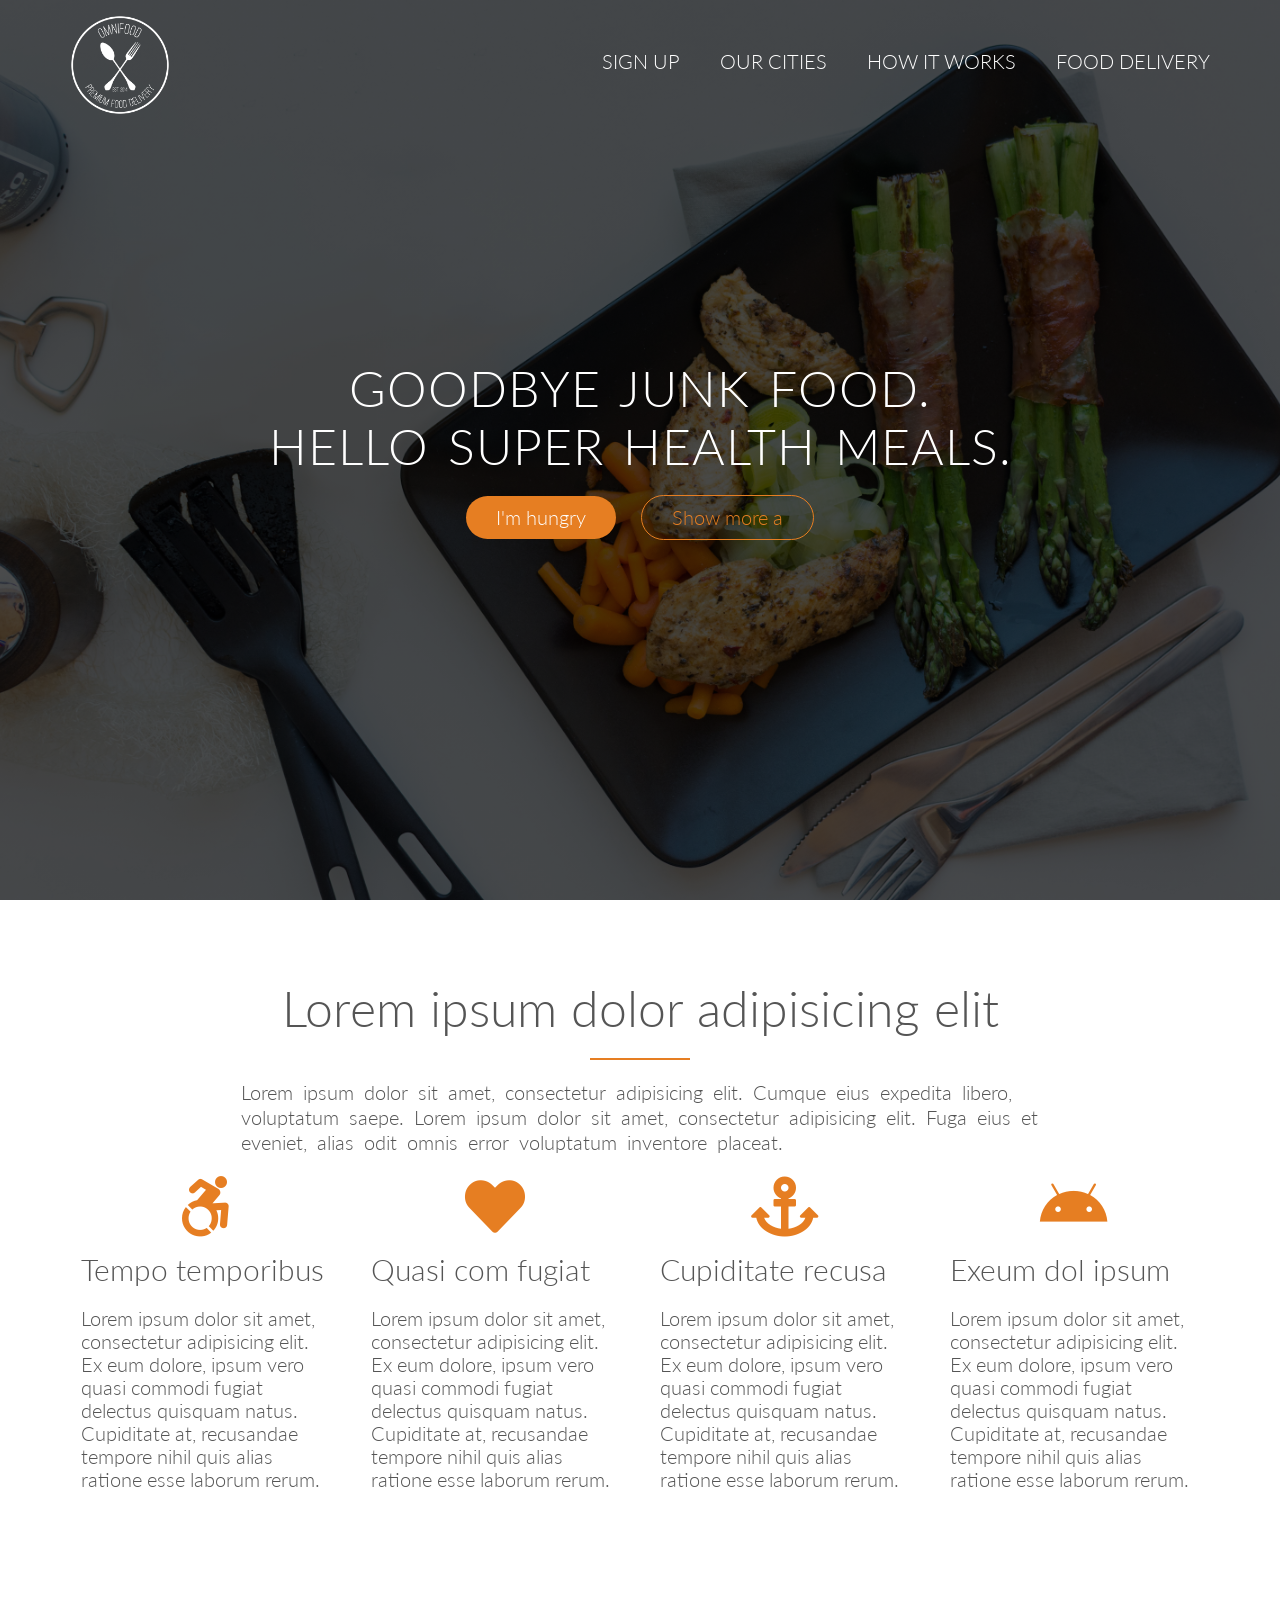
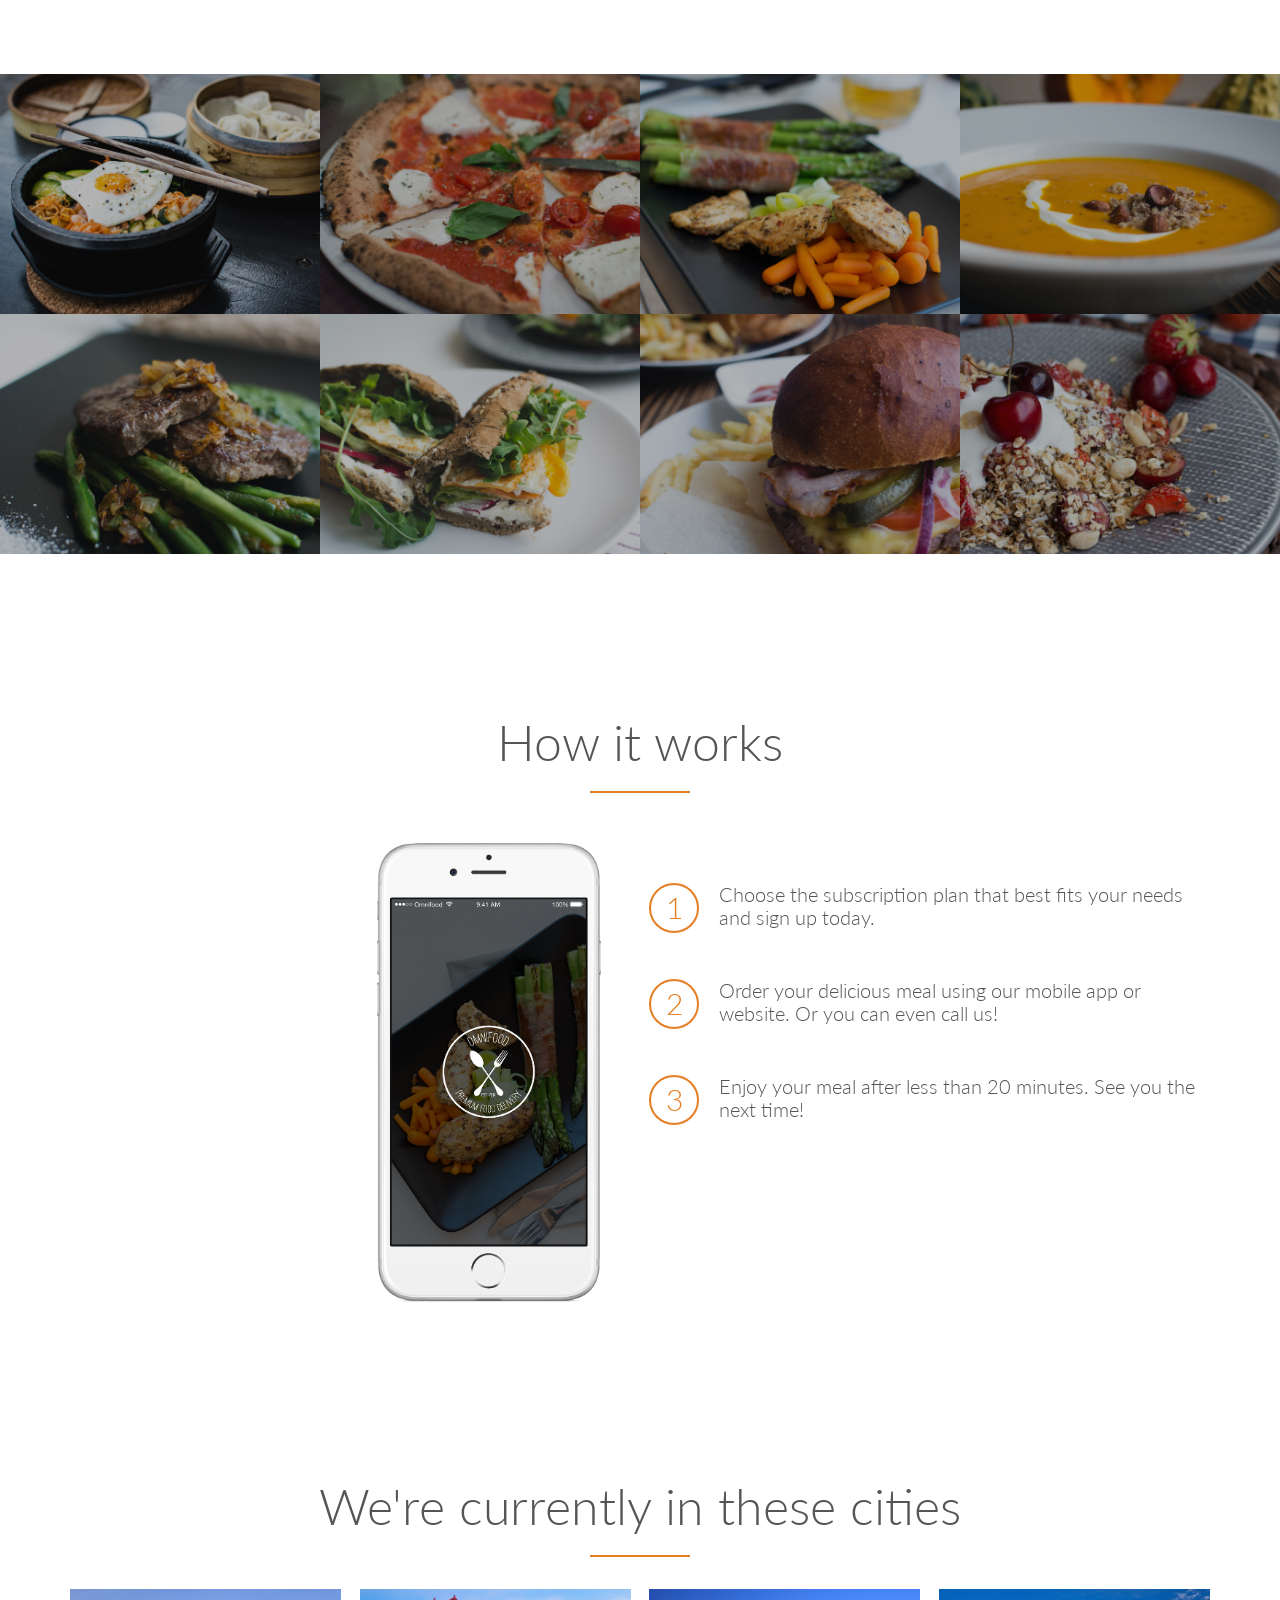
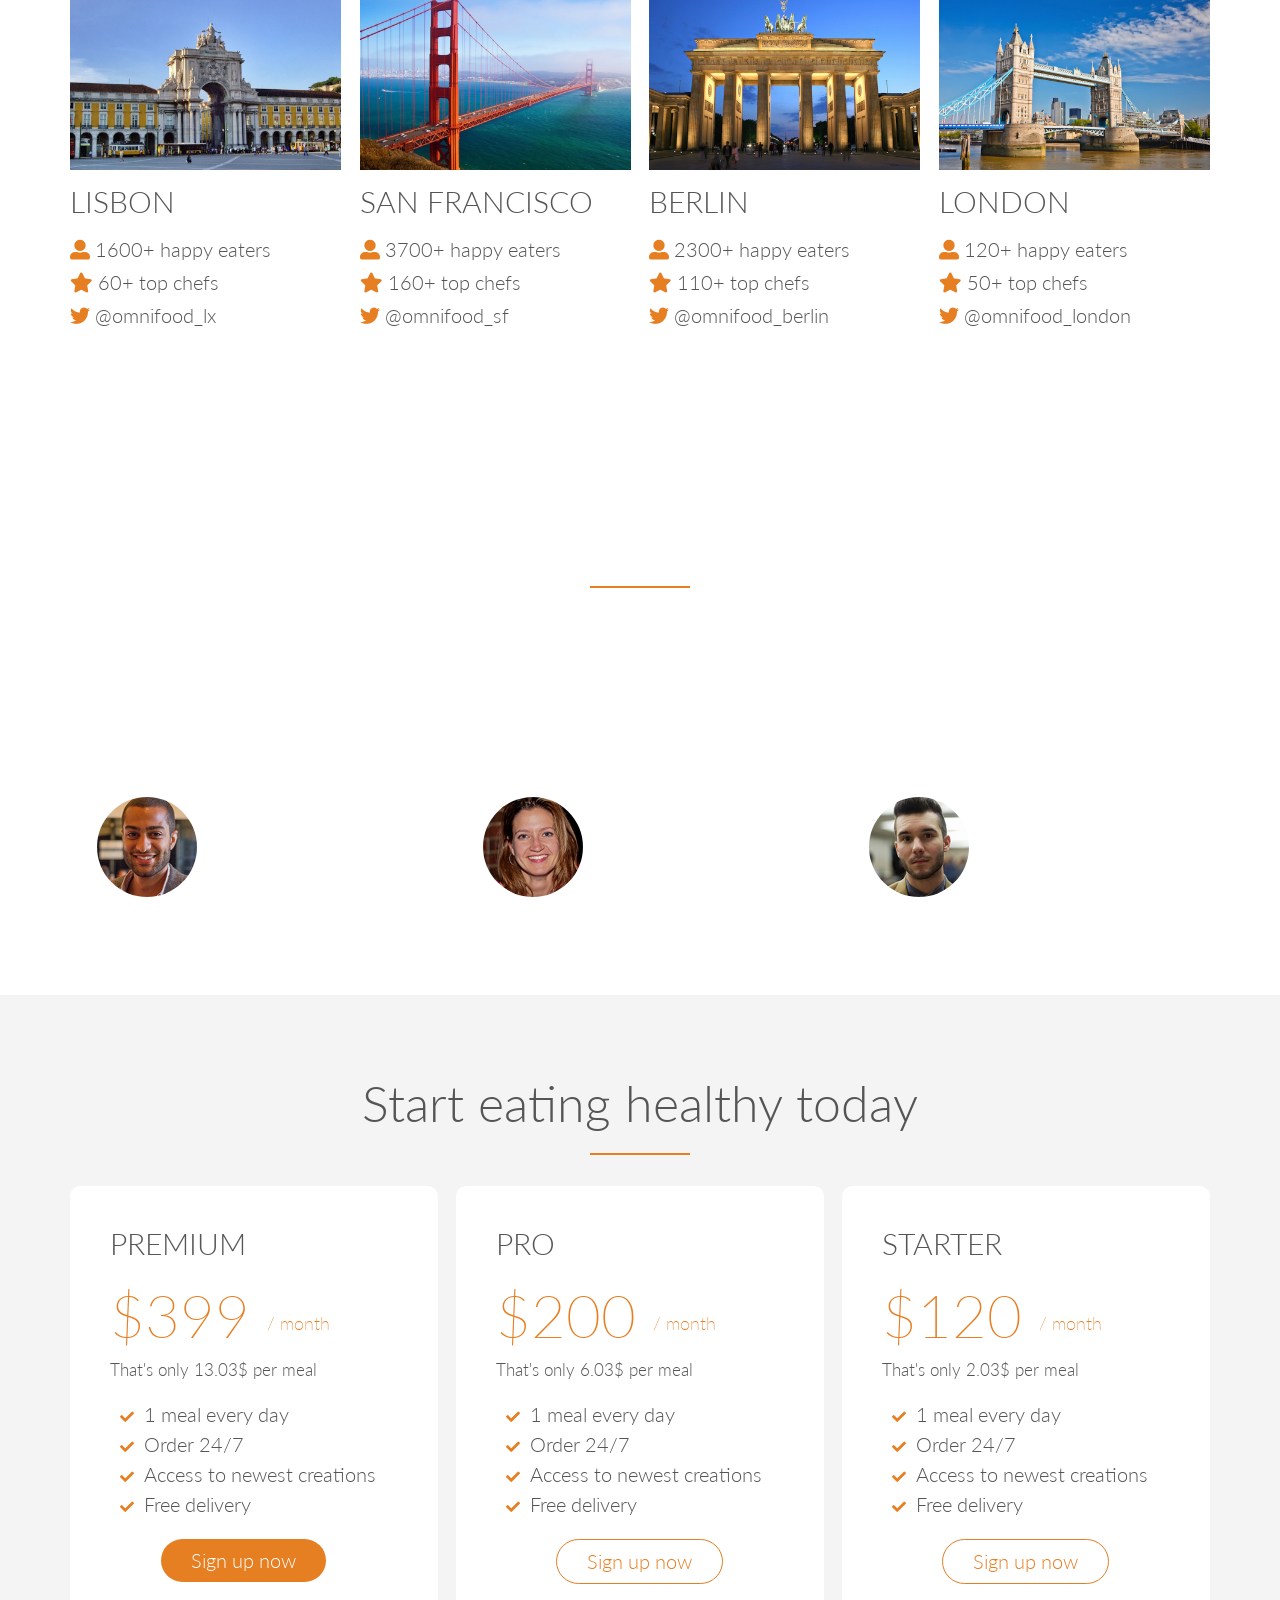
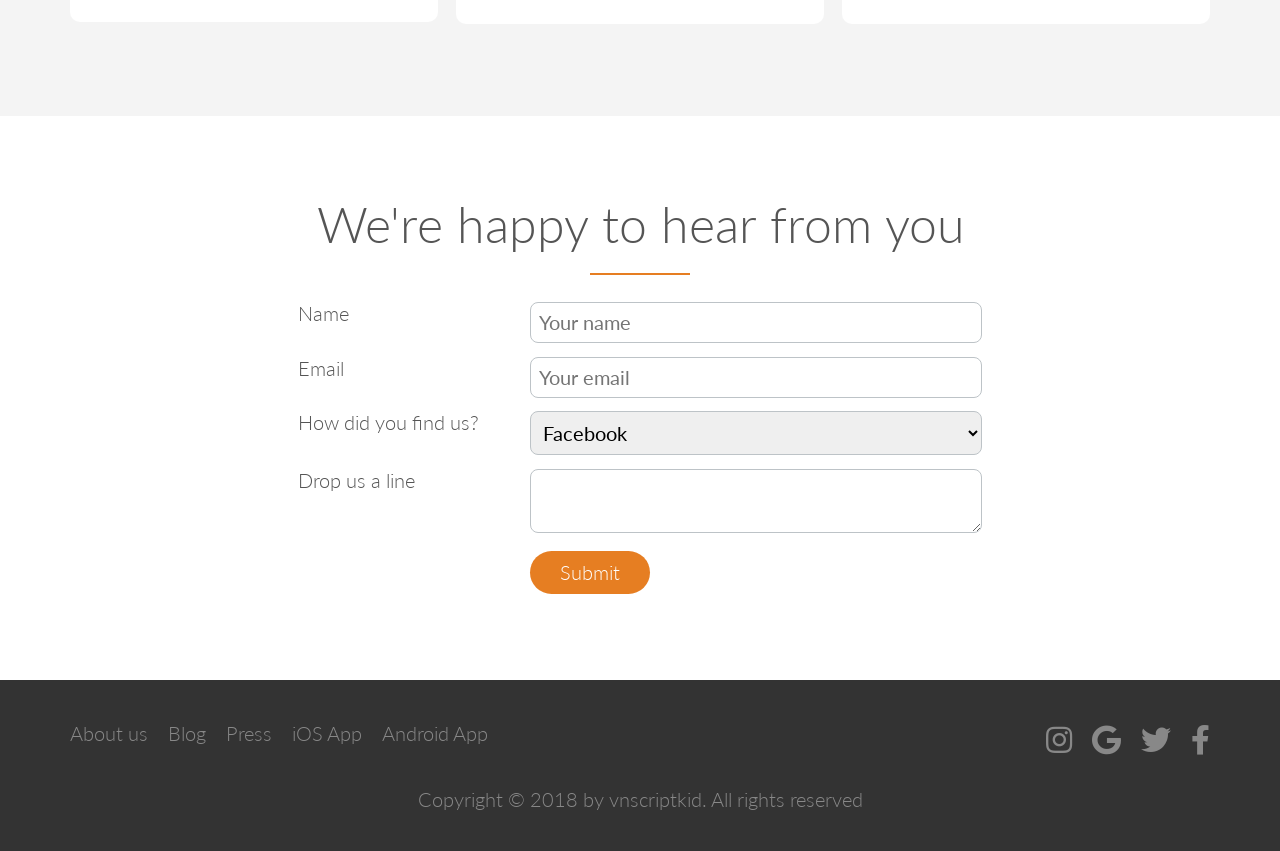
<file: index.html>
<!DOCTYPE html>
<html lang="en">
<head>
	<title></title>
	<link rel="stylesheet" type="text/css" href="vendors/css/normalize.css">
	<link rel="stylesheet" type="text/css" href="vendors/css/col.css">
	<link rel="stylesheet" type="text/css" href="vendors/css/4cols.css">
	<link rel="stylesheet" type="text/css" href="vendors/css/2cols.css">
	<link rel="stylesheet" type="text/css" href="vendors/css/3cols.css">
	<link rel="stylesheet" href="https://use.fontawesome.com/releases/v5.0.13/css/all.css" integrity="sha384-DNOHZ68U8hZfKXOrtjWvjxusGo9WQnrNx2sqG0tfsghAvtVlRW3tvkXWZh58N9jp" crossorigin="anonymous">
	<link rel="stylesheet" type="text/css" href="resources/css/style.css">
	<link href="https://fonts.googleapis.com/css?family=Lato:100,300,300i,400" rel="stylesheet">
</head>
<body>
	<header>
		<nav class="row group">
			<img src="resources/img/logo-white.png" alt="Omnifood log" class="logo">
			<ul class="main-nav">
				<li><a href="#">Food delivery</a></li>
				<li><a href="#">How it works</a></li>
				<li><a href="#">Our cities</a></li>
				<li><a href="#">Sign up</a></li>
			</ul>
		</nav>
		<div class="hero-text-box">
			<h1>Goodbye junk food.<br/> Hello super health meals.</h1>
			<a class="btn btn-full" href="#">I'm hungry</a>
			<a class="btn btn-ghost" href="#">Show more a</a>
		</div>
	</header>

	<section class="feature-section">
		<div class="row">
			<h2 class="section-heading">Lorem ipsum dolor adipisicing elit</h2>
			<p class="feature-section__sub-heading">Lorem ipsum dolor sit amet, consectetur adipisicing elit. Cumque eius expedita libero, voluptatum saepe. Lorem ipsum dolor sit amet, consectetur adipisicing elit. Fuga eius et eveniet, alias odit omnis error voluptatum inventore placeat.</p>
			<div class="row group">
				<div class="feature-section__feature col span_1_of_4">
					<i class="feature-section__icon fab fa-accessible-icon"></i>
					<h3 class="feature-section__feature-name">Tempo temporibus</h3>
					<p class="feature-section__feature-text">Lorem ipsum dolor sit amet, consectetur adipisicing elit. Ex eum dolore, ipsum vero quasi commodi fugiat delectus quisquam natus. Cupiditate at, recusandae tempore nihil quis alias ratione esse laborum rerum.</p>
				</div>
				<div class="feature-section__feature col span_1_of_4">
					<i class="feature-section__icon fas fa-heart"></i>
					<h3 class="feature-section__feature-name">Quasi com fugiat</h3>
					<p class="feature-section__feature-text">Lorem ipsum dolor sit amet, consectetur adipisicing elit. Ex eum dolore, ipsum vero quasi commodi fugiat delectus quisquam natus. Cupiditate at, recusandae tempore nihil quis alias ratione esse laborum rerum.</p>
				</div>
				<div class="feature-section__feature col span_1_of_4">
					<i class="feature-section__icon fas fa-anchor"></i>
					<h3 class="feature-section__feature-name">Cupiditate recusa</h3>
					<p class="feature-section__feature-text">Lorem ipsum dolor sit amet, consectetur adipisicing elit. Ex eum dolore, ipsum vero quasi commodi fugiat delectus quisquam natus. Cupiditate at, recusandae tempore nihil quis alias ratione esse laborum rerum.</p>
				</div>
				<div class="feature-section__feature col span_1_of_4">
					<i class="feature-section__icon fab fa-android"></i>
					<h3 class="feature-section__feature-name">Exeum dol ipsum</h3>
					<p class="feature-section__feature-text">Lorem ipsum dolor sit amet, consectetur adipisicing elit. Ex eum dolore, ipsum vero quasi commodi fugiat delectus quisquam natus. Cupiditate at, recusandae tempore nihil quis alias ratione esse laborum rerum.</p>
				</div>
			</div>
		</div>
	</section>

	<section class="meal-section meal-section--no-t-padding">
		<ul class="meal-section__row-1 group">
			<li>
				<figure class="meal-section__figure">
					<img src="./resources/img/1.jpg" alt="" class="meal-section__img">
				</figure>
			</li>
			<li class="meal-section__li">
				<figure class="meal-section__figure">
					<img src="./resources/img/2.jpg" alt="" class="meal-section__img">
				</figure>
			</li>
			<li class="meal-section__li">
				<figure class="meal-section__figure">
					<img src="./resources/img/3.jpg" alt="" class="meal-section__img">
				</figure>
			</li>
			<li class="meal-section__li">
				<figure class="meal-section__figure">
					<img src="./resources/img/4.jpg" alt="" class="meal-section__img">
				</figure>
			</li>
		</ul>
		<ul class="meal-section__row-2 group">
			<li class="meal-section__li">
				<figure class="meal-section__figure">
					<img src="./resources/img/5.jpg" alt="" class="meal-section__img">
				</figure>
			</li>
			<li class="meal-section__li">
				<figure class="meal-section__figure">
					<img src="./resources/img/6.jpg" alt="" class="meal-section__img">
				</figure>
			</li>
			<li class="meal-section__li">
				<figure class="meal-section__figure">
					<img src="./resources/img/7.jpg" alt="" class="meal-section__img">
				</figure>
			</li>
			<li class="meal-section__li">
				<figure class="meal-section__figure">
					<img src="./resources/img/8.jpg" alt="" class="meal-section__img">
				</figure>
			</li>
		</ul>
	</section>

	<section class="steps-section">
		<div class="row">
			<h2 class="section-heading">How it works</h2>
		</div>
		<div class="row group">
			<div class="steps-section__left-side col span_1_of_2">
				<img class="steps-section__left-image" src="resources/img/app-iPhone.png" alt="iphone-image">
			</div>
			<div class="steps-section__right-side col span_1_of_2">
				<div class="steps-section__step">
					<div class="steps-section__step-number">1</div>
					<div class="steps-section__step-text">Choose the subscription plan that best fits your needs and sign up today.</div>
				</div>
				<div class="steps-section__step">
					<div class="steps-section__step-number">2</div>
					<div class="steps-section__step-text">Order your delicious meal using our mobile app or website. Or you can even call us!</div>
				</div>
				<div class="steps-section__step">
					<div class="steps-section__step-number">3</div>
					<div class="steps-section__step-text">Enjoy your meal after less than 20 minutes. See you the next time!</div>
				</div>
			</div>
		</div>
	</section>

	<section class="city-section group">
		<div class="row">
			<h2 class="section-heading">We're currently in these cities</h2>
		</div>
		<div class="row">
			<div class="col span_1_of_4">
				<img class="city-section__img" src="resources/img/lisbon-3.jpg" alt="Lisbon">
				<h3 class="city-section__city-name">Lisbon</h3>
				<div class="city-section__city-info">
					<i class="fas fa-user-alt"></i>
					1600+ happy eaters
				</div>
				<div class="city-section__city-info">
					<i class="fas fa-star"></i>
					60+ top chefs
				</div>
				<div class="city-section__city-info">
					<i class="fab fa-twitter"></i>
					@omnifood_lx
				</div>
			</div>
			<div class="col span_1_of_4">
				<img class="city-section__img" src="resources/img/san-francisco.jpg" alt="San Francisco">
				<h3 class="city-section__city-name">San Francisco</h3>
				<div class="city-section__city-info">
					<i class="fas fa-user-alt"></i>
					3700+ happy eaters
				</div>
				<div class="city-section__city-info">
					<i class="fas fa-star"></i>
					160+ top chefs
				</div>
				<div class="city-section__city-info">
					<i class="fab fa-twitter"></i>
					@omnifood_sf
				</div>
			</div>
			<div class="col span_1_of_4">
				<img class="city-section__img" src="resources/img/berlin.jpg" alt="Berlin">
				<h3 class="city-section__city-name">Berlin</h3>
				<div class="city-section__city-info">
					<i class="fas fa-user-alt"></i>
					2300+ happy eaters
				</div>
				<div class="city-section__city-info">
					<i class="fas fa-star"></i>
					110+ top chefs
				</div>
				<div class="city-section__city-info">
					<i class="fab fa-twitter"></i>
					@omnifood_berlin
				</div>
			</div>
			<div class="col span_1_of_4">
				<img class="city-section__img" src="resources/img/london.jpg" alt="London">
				<h3 class="city-section__city-name">London</h3>
				<div class="city-section__city-info">
					<i class="fas fa-user-alt"></i>
					120+ happy eaters
				</div>
				<div class="city-section__city-info">
					<i class="fas fa-star"></i>
					50+ top chefs
				</div>
				<div class="city-section__city-info">
					<i class="fab fa-twitter"></i>
					@omnifood_london
				</div>
			</div>
		</div>
	</section>

	<section class="testimonial-section">
		<div class="row">
			<h2 class="section-heading">Our customers can't live without us</h2>
		</div>
		<div class="row group">
			<div class="col span_1_of_3">
				<blockquote class="testimonial-section__quote">
					Omnifood is just awesome! I just launched a startup which leaves me with no time for cooking, so Omnifood is a life-saver. Now that I got used to it, I couldn't live without my daily meals!
					<cite><img src="resources/img/customer-1.jpg" alt="Alberto Duncan">Alberto Duncan</cite>
				</blockquote>
			</div>
			<div class="col span_1_of_3">
				<blockquote class="testimonial-section__quote">
					Inexpensive, healthy and great-tasting meals, delivered right to my home. We have lots of food delivery here in Lisbon, but no one comes even close to Omifood. Me and my family are so in love!
					<cite><img src="resources/img/customer-2.jpg" alt="Joana Silva">Joana Silva</cite>
				</blockquote>
			</div>
			<div class="col span_1_of_3">
				<blockquote class="testimonial-section__quote">
					I was looking for a quick and easy food delivery service in San Franciso. I tried a lot of them and ended up with Omnifood. Best food delivery service in the Bay Area. Keep up the great work!
					<cite><img src="resources/img/customer-3.jpg" alt="Milton Chapman">Milton Chapman</cite>
				</blockquote>
			</div>
		</div>
	</section>

	<section class="plan-section">
		<div class="row">
			<h2 class="section-heading">Start eating healthy today</h2>
		</div>
		<div class="row group">
			<div class="plan-section__plan-box col span_1_of_3">
				<div>
					<h3 class="plan-section__plan-name">Premium</h3>
					<p class="plan-section__month-price">$399 <span>/ month<span></p>
					<p class="plan-section__meal-price">That's only 13.03$ per meal</p>
				</div>
				<div class="plan-section__plan-detail-box">
					<ul>
						<li><i class="fas fa-check"></i>1 meal every day</li>
						<li><i class="fas fa-check"></i>Order 24/7</li>
						<li><i class="fas fa-check"></i>Access to newest creations</li>
						<li><i class="fas fa-check"></i>Free delivery</li>
					</ul>
				</div>
				<div class="plan-section__btn-box">
					<a href="#" class="btn btn-full">Sign up now</a>
				</div>
			</div>
			<div class="col span_1_of_3 plan-section__plan-box">
				<div>
					<h3 class="plan-section__plan-name">Pro</h3>
					<p class="plan-section__month-price">$200 <span> / month</span></p>
					<p class="plan-section__meal-price">That's only 6.03$ per meal</p>
				</div>
				<div  class="plan-section__plan-detail-box">
					<ul>
						<li><i class="fas fa-check"></i>1 meal every day</li>
						<li><i class="fas fa-check"></i>Order 24/7</li>
						<li><i class="fas fa-check"></i>Access to newest creations</li>
						<li><i class="fas fa-check"></i>Free delivery</li>
					</ul>
				</div>
				<div class="plan-section__btn-box">
					<a href="#" class="btn btn-ghost">Sign up now</a>
				</div>
			</div>
			<div class="col span_1_of_3 plan-section__plan-box">
					<div>
						<h3 class="plan-section__plan-name">Starter</h3>
						<p class="plan-section__month-price">$120 <span>/ month</span></p>
						<p class="plan-section__meal-price">That's only 2.03$ per meal</p>
					</div>
					<div  class="plan-section__plan-detail-box">
						<ul>
							<li><i class="fas fa-check"></i>1 meal every day</li>
							<li><i class="fas fa-check"></i>Order 24/7</li>
							<li><i class="fas fa-check"></i>Access to newest creations</li>
							<li><i class="fas fa-check"></i>Free delivery</li>
						</ul>
					</div>
					<div class="plan-section__btn-box">
						<a href="#" class="btn btn-ghost">Sign up now</a>
					</div>
			</div>
		</div>
	</section>

	<section class="form-section">
		<div class="row">
			<h2 class="section-heading">We're happy to hear from you</h2>
		</div>
		<div class="row group">
			<form action="#" method="post" class="form-section_contact-form">
				<div class="row">
					<div class="span_1_of_3 col">
						<label for="name-of-form">Name</label>
					</div>	
					<div class="span_2_of_3 col">
						<input type="text" id="name-of-form" placeholder="Your name">
					</div>			
				</div>
				<div class="row">
					<div class="span_1_of_3 col">
						<label for="email-of-form">Email</label>
					</div>
					<div class="span_2_of_3 col">
						<input type="text" id="email-of-form" placeholder="Your email">
					</div>						
				</div>
				<div class="row">
					<div class="span_1_of_3 col">
						<label for="find-of-form">How did you find us?</label>
					</div>
					<div class="span_2_of_3 col">
						<select id="find-of-form">
						  <option value="fb">Facebook</option>
						  <option value="twitter">Twitter</option>
						  <option value="instagram">Instagram</option>
						</select>
					</div>						
				</div>
				<div class="row">
					<div class="span_1_of_3 col">
						<label for="text-of-form">Drop us a line</label>
					</div>
					<div class="span_2_of_3 col">
						<textarea name="" id="text-of-form"></textarea>
					</div>						
				</div>
				<div class="row">
					<div class="span_1_of_3 col">
					</div>
					<div class="span_2_of_3 col">
						<input class="btn-full btn" type="submit" value="Submit">
					</div>						
				</div>
			</form>
		</div>
	</section>

	<footer class="footer-section">
		<div class="row group footer-section__first-line">
			<div class="col span_1_of_2">
				<ul class="footer-section__links">
					<li><a href="#">About us</a></li>
					<li><a href="#">Blog</a></li>
					<li><a href="#">Press</a></li>
					<li><a href="#">iOS App</a></li>
					<li><a href="#">Android App</a></li>
				</ul>
			</div>
			<div class="col span_1_of_2">
				<ul class="footer-section__social-media">
					<li><a href="#"><i class="fab fa-facebook-f"></i></a></li>
					<li><a href="#"><i class="fab fa-twitter"></i></a></li>
					<li><a href="#"><i class="fab fa-google"></i></a></li>
					<li><a href="#"><i class="fab fa-instagram"></i></a></li>
				</ul>
			</div>
		</div>
		<div class="row footer-section__copyright">
			<p>Copyright &copy; 2018 by vnscriptkid. All rights reserved</p>
		</div>
	</footer>
</body>
</html>
</file>
<file: vendors/css/col.css>
/*  SECTIONS  ============================================================================= */

.section {
	clear: both;
	padding: 0px;
	margin: 0px;
}

/*  GROUPING  ============================================================================= */


.group:before,
.group:after {
    content:"";
    display:table;
}
.group:after {
    clear:both;
}
.group {
    zoom:1; /* For IE 6/7 (trigger hasLayout) */
}

/*  GRID COLUMN SETUP   ==================================================================== */

.col {
	display: block;
	float:left;
	margin: 1% 0 1% 1.6%;
}

.col:first-child { margin-left: 0; } /* all browsers except IE6 and lower */


/*  REMOVE MARGINS AS ALL GO FULL WIDTH AT 480 PIXELS */

@media only screen and (max-width: 480px) {
	.col { 
		margin: 1% 0 1% 0%;
	}
}
</file>
<file: vendors/css/4cols.css>
/*  GRID OF FOUR   ============================================================================= */

	
.span_4_of_4 {
	width: 100%; 
}

.span_3_of_4 {
	width: 74.6%; 
}

.span_2_of_4 {
	width: 49.2%; 
}

.span_1_of_4 {
	width: 23.8%; 
}


/*  GO FULL WIDTH AT LESS THAN 480 PIXELS */

@media only screen and (max-width: 480px) {
	.span_4_of_4 {
		width: 100%; 
	}
	.span_3_of_4 {
		width: 100%; 
	}
	.span_2_of_4 {
		width: 100%; 
	}
	.span_1_of_4 {
		width: 100%; 
	}
}
</file>
<file: vendors/css/2cols.css>
/*  GRID OF TWO   ============================================================================= */


.span_2_of_2 {
	width: 100%;
}

.span_1_of_2 {
	width: 49.2%;
}

/*  GO FULL WIDTH AT LESS THAN 480 PIXELS */

@media only screen and (max-width: 480px) {
	.span_2_of_2 {
		width: 100%; 
	}
	.span_1_of_2 {
		width: 100%; 
	}
}
</file>
<file: vendors/css/3cols.css>
/*  GRID OF THREE   ============================================================================= */

	
.span_3_of_3 {
	width: 100%; 
}

.span_2_of_3 {
	width: 66.13%; 
}

.span_1_of_3 {
	width: 32.26%; 
}


/*  GO FULL WIDTH AT LESS THAN 480 PIXELS */

@media only screen and (max-width: 480px) {
	.span_3_of_3 {
		width: 100%; 
	}
	.span_2_of_3 {
		width: 100%; 
	}
	.span_1_of_3 {
		width: 100%;
	}
}
</file>
<file: resources/css/style.css>
/*BASIC SETUP*/
* {
	margin: 0;
	padding: 0;
	box-sizing: border-box;
}

html {
	background-color: #fff;
	color: #555;
	font-family: 'Lato', 'Arial', sans-serif;
	font-size: 20px;
	font-weight: 300;
	text-rendering: optimizeLegibility;
}

a {
	text-decoration: none;
}

/*REUSABLE COMPONENT*/
.row {
	max-width: 1140px;
	margin: 0 auto;
}

section {
	padding: 80px 0;
}

ul {
	list-style: none;
}

/* HEADING SECTION */
.section-heading {
	text-align: center;
	font-size: 250%;
	font-weight: 300;
}

.section-heading:after {
	display: block;
	width: 100px;
	height: 2px;
	background-color: #e67e22;
	content: '';
	margin: 20px auto;
}

/* HEADER SECTION */
header {
	background-image: linear-gradient(rgba(0, 0, 0, 0.7), rgba(0, 0, 0, 0.7)), url('../img/hero.jpg');
	background-size: cover;
	background-position: center;
	height: 100vh;
	position: relative;
	background-attachment: fixed;
}

header h1 {
	margin-top: 0;
	margin-bottom: 20px;
	font-size: 250%;
	font-weight: 300;
	text-transform: uppercase;
	letter-spacing: 1px;
	word-spacing: 4px;
	color: #fff;
}

header .hero-text-box {
	text-align: center;
	position: absolute;
	width: 100%;
	top: 50%;
	transform: translateY(-50%);
}

.btn {
	display: inline-block;
	padding: 10px 30px;
	color: #fff;
	font-weight: 300;
	border-radius: 200px;
	transition: all 0.3s ease-out;
}

.btn:hover,
.btn:active {
	background-color: #cf6d17;
}

.btn-full {
	background-color: #e67e22;
	color: #fff;
	margin-right: 20px;
}

.btn-ghost {
	border: 1px solid #e67e22;
	color: #e67e22;
}

.btn-full:hover,
.btn-full:active {
	border-color: #cf6d17;
}

.btn-ghost:hover,
.btn-ghost:active {
	border-color: #cf6d17;
	color: #fff;
}

/*MAIN NAV*/
nav.row {
	padding-top: 15px;
}

.logo {
	height: 100px;
	width: 100px;
}

.main-nav {
	margin-top: 35px;
	float: right;
	margin-right: -40px;
}

.main-nav li {
	float: right;
	list-style: none;
	margin-right: 40px;
	padding-bottom: 5px;
	border-bottom: 2px solid transparent;
	transition: border-bottom .3s ease-out;
}

.main-nav li:hover {
	border-bottom: 2px solid #cf6d17;
}

.main-nav a {
	color: #fff;
	text-transform: uppercase;
}

/*FEATURE SECTION*/

.feature-section__icon {
	font-size: 300%;
	color: #e67e22;
	display: block;
	text-align: center;
}

.feature-section__sub-heading {
	width: 70%;
	margin: 0 auto;
	word-spacing: 5px;
	line-height: 1.25;
}

.feature-section__feature {
	padding: 1%;
}

.feature-section__feature-name {
	font-weight: 300;
	font-size: 150%;
	margin-top: 15px;
	margin-bottom: 20px;
}

/*MEAL SECTION*/
.meal-section__row-1 {
	list-style: none;
	width: 100%;
}

.meal-section li {
	display: block;
	width: 25%;
	float: left;
}

.meal-section__figure {
	width: 100%;
	overflow: hidden;
	background-color: black;
}

.meal-section__img {
	display: block;
	height: auto;
	width: 100%;
	transform: scale(1.15);
	transition: all 0.3s ease-out;
	opacity: 0.7;
}

.section--no-t-padding {
	padding: 0;
}

.meal-section__img:hover {
	transform: scale(1);
	opacity: 1;
}

/*HOW-IT-WORKS SECTION*/
.steps-section__left-side {
	margin-top: 30px;
	text-align: right;
}

.steps-section__left-image {
	width: 40%;
	height: auto;
	margin-right: 30px;
}

.steps-section__right-side {
	margin-top: 70px;
}

.steps-section__step {
	margin-bottom: 50px;
}

.steps-section__step-number {
	float: left;
	width: 50px;
	height: 50px;
	padding: 5px;
	color: #e67e22;
	border: 2px solid #e67e22;
	border-radius: 50%;
	text-align: center;
	margin-right: 20px;
	font-size: 30px;
}

/*CITY SECTION*/
.city-section__img {
	width: 100%;
	height: auto;
}

.city-section__city-name {
	font-weight: 300;
	margin-bottom: 20px;
	font-size: 150%;
	text-transform: uppercase;
	margin-top: 10px;
}

.city-section i {
	color: #e67e22;
}

.city-section__city-info {
	margin-bottom: 10px;
}

/* TESTIMONIAL SECTION */
.testimonial-section {
	background-image: linear-gradient(rgba(0, 0, 0, 0.8), rgba(0, 0, 0, 0.8)), url(../img/back-customers.jpg);
	background-size: cover;
	color: white;
	background-attachment: fixed;
}

.testimonial-section__quote {
	padding: 2%;
	font-style: italic;
	line-height: 1.5;
}

.testimonial-section__quote cite {
	display: block;
	padding-top: 20px;
}

.testimonial-section__quote img {
	border-radius: 50%;
	height: 100px;
	margin-right: 20px;
	margin-left: 20px;
	vertical-align: middle;
}

/* SIGN-UP SECTION*/

.plan-section {
	background-color: #f4f4f4;
}

.plan-section__plan-box {
	background-color: white;
	border-radius: 10px;
	padding: 40px;
}

.plan-section__plan-name {
	text-transform: uppercase;
	font-weight: 300;
	font-size: 150%;
}

.plan-section__month-price {
	margin-top: 20px;
	font-size: 300%;
	color: #e67e22;
	font-weight: 200;
	margin-bottom: 10px;
}

.plan-section__month-price span {
	font-size: 30%;	
	vertical-align: middle;
}

.plan-section__meal-price {
	font-size: 85%;
}

.plan-section__plan-detail-box {
	line-height: 1.5;
	padding: 20px 10px;	
}

.plan-section__plan-detail-box i {
	margin-right: 10px;
	font-size: 70%;
	color: #e67e22;
}

.plan-section__btn-box {
	text-align: center;
}

/*FORM SECTION*/
.form-section_contact-form {
	width: 60%;
	margin: 0 auto;
}

input[type='text'],
select,
textarea {
	width: 100%;
	/*font-family: 'Lato', 'Arial', sans-serif;*/
	padding:8px;
	border-radius: 8px;	
	border: 1px solid #BDC3C7;
}

input[type='submit'] {
	border: none;
}

/* FOOTER SECTION */
.footer-section {
	background-color: #333;
}

.footer-section a {
	color: #888;
}

.footer-section a:hover {
	color: #ddd;
}

.footer-section__links li {
	float: left;
	margin-right: 20px;
}

.footer-section__social-media li {
	float: right;
	margin-left: 20px;
	font-size: 30px;
}

.footer-section__copyright {
	padding-top: 20px;
	padding-bottom: 40px;
	text-align: center;
	color: #888;
}

.footer-section__first-line {
	padding-top: 30px;
}
</file>
